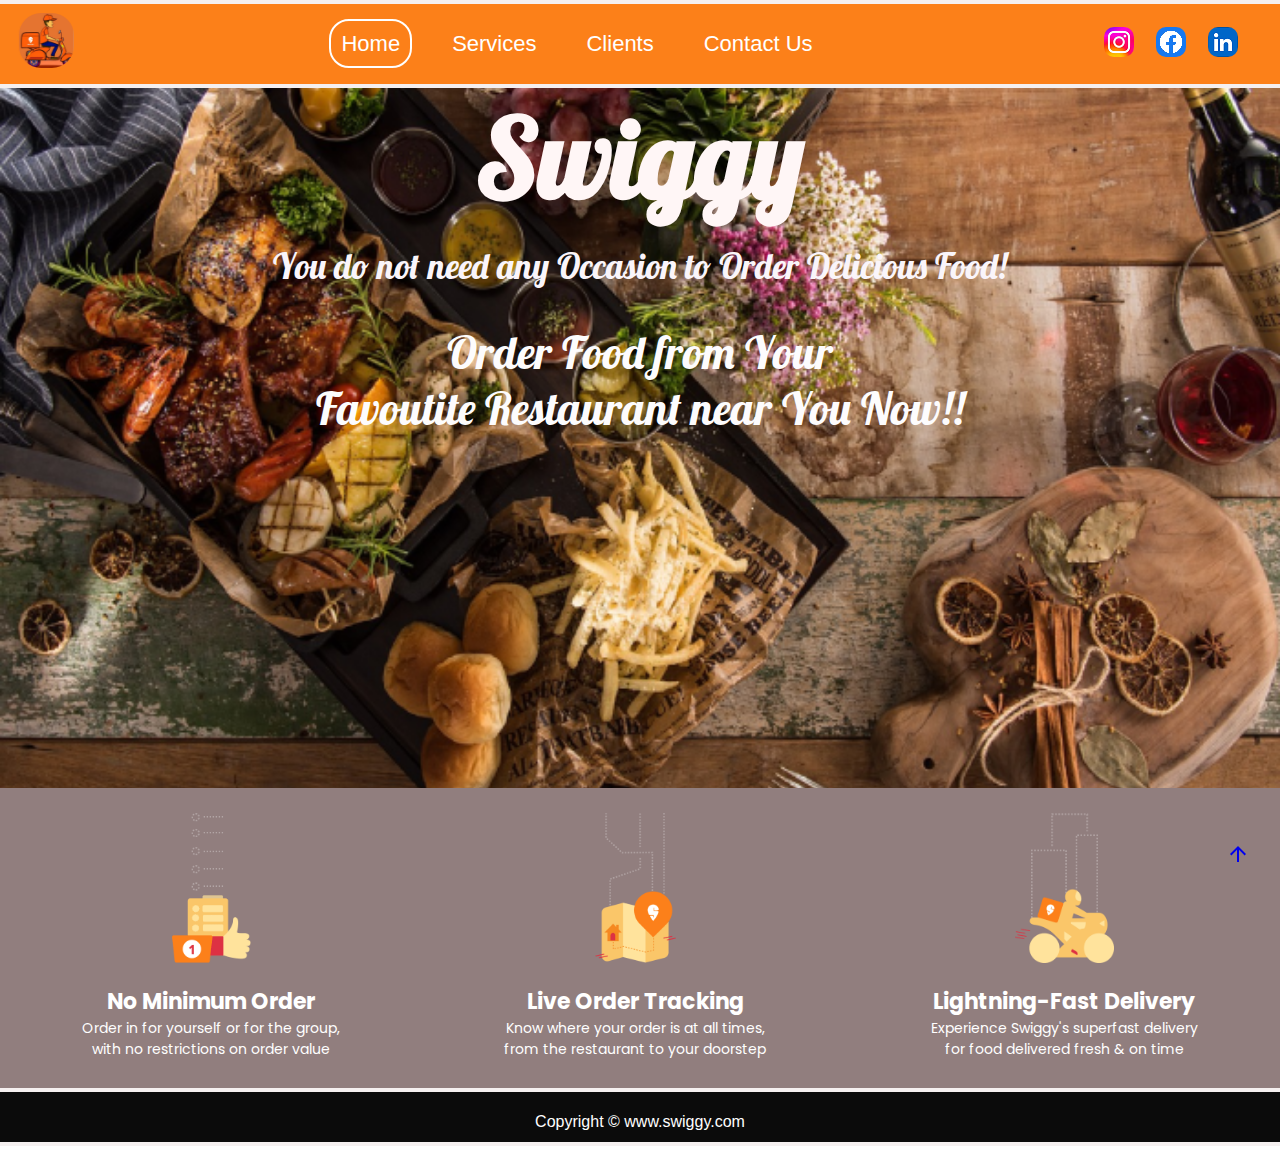
<file: index.html>
<!DOCTYPE html>
<html lang="en">

<head>
    <link rel="stylesheet" href="style.css">
    <link rel="preconnect" href="https://fonts.googleapis.com">
<link rel="preconnect" href="https://fonts.gstatic.com" crossorigin>
<link href="https://fonts.googleapis.com/css2?family=Abril+Fatface&family=Lobster&display=swap" rel="stylesheet">
<link href="https://fonts.googleapis.com/css2?family=Poppins:wght@600&display=swap" rel="stylesheet">
<link href="https://fonts.googleapis.com/css2?family=Poppins:wght@400;600&display=swap" rel="stylesheet">
    <meta charset="UTF-8">
    <meta http-equiv="X-UA-Compatible" content="IE=edge">
    <meta name="viewport" content="width=device-width, initial-scale=1.0">
    <title>Swiggy Online Food Delivery Services</title>
    <link rel="icon" type="image/x-icon" href="logo1.ico">
    <link rel="stylesheet" href="https://fonts.googleapis.com/css2?family=Material+Symbols+Outlined:opsz,wght,FILL,GRAD@48,400,0,0" />
</head>

<body>
    <div id="top">
        <a href="#homecontent"><span class="material-symbols-outlined">
            arrow_upward
            </span></a>
    </div>

    <hr class="hr1">
    <!-- Navigation Bar Starts Here -->
    <div id="navbar">

        <!-- Logo  -->
        <div id="logo">
           <marquee behavior="" direction="right" scrollamount="5">
            <img src="logo1.ico" alt="Swiggy" title="Swiggy Online Food Services" id="logoimg">
           </marquee>
                 
        </div>


        <!-- Navigation Links  -->
        <div id="navlinks">
            <ul id="links">
                <li class="linkitem"><a href="index.html" class="linka currentpage">Home</a></li>
                <li class="linkitem"><a href="services.html" class="linka">Services</a></li>
                <li class="linkitem"><a href="clients.html" class="linka">Clients</a></li>
                <li class="linkitem"><a href="contactus.html" class="linka">Contact Us</a></li>
            </ul>

        </div>

        <div id="socialmedia">

            <a href="https://www.instagram.com/kejri_shruti/" target="_blank"><img src="instagram.png" alt="instagram"
                    title="My Intagram Page"></a>
            &nbsp;&nbsp;&nbsp;
            <a href="https://www.facebook.com/shruti.kejriwal.delhi" target="_blank"><img src="facebook.png" alt="facebook"
                    title="My Facebook Page"></a>
            &nbsp;&nbsp;&nbsp;
            <a href="https://www.linkedin.com/in/shruti-kejriwal-3962231b6/" target="_blank"><img src="linkedin.png"
                    alt="Linkedin" title="My LinkedIn Page"></a>
        </div>

    </div>

    <!-- Navigation Bar Ends Here -->
    <hr class="hr1">
    <!-- Content of the Home Starts Here  -->

    <div id="homecontent">
        <h1 class="maintitle">Swiggy</h1>
    <br>
        <p class="subtitle1">
            You do not need any Occasion to Order Delicious Food!
        </p>
        <br><br>
        <p class="subtitle2">
            Order Food from Your 
            <br>
            Favoutite Restaurant near You Now!!
        </p>
    </div>

    <!-- Content of the Home Ends Here  -->

<!-- Content of 3 Facilities Starts Here  -->
<div id="facilities">
    <div class="facilityclass" id="facility1">
        <img src="facility1.png" alt="No Minimum Order" title="No Minimum Order"> <br><br>
        <p class="facilitypara1">No Minimum Order</p>
        <p class="facilitypara2">Order in for yourself or for the group, <br>
            with no restrictions on order value</p>
    </div>
    <div class="facilityclass" id="facility2">
        <img src="facility2.png" alt="Live Order Tracking" title="Live Order Tracking"> <br><br>
        <p class="facilitypara1">Live Order Tracking</p>
        <p class="facilitypara2">Know where your order is at all times, <br>
            from the restaurant to your doorstep</p>
    </div>
    <div class="facilityclass" id="facility3">
        <img src="facility3.png" alt="Lightning-Fast Delivery" title="Lightning-Fast Delivery"> <br><br>
        <p class="facilitypara1">Lightning-Fast Delivery</p>
        <p class="facilitypara2">Experience Swiggy's superfast delivery <br>
             for food delivered fresh & on time</p>
    </div>
</div>

<!-- Content of 3 Facilities Ends Here  -->

    <hr class="hr1">
    <!-- Footer Strarts Here -->

    <div id="footer">
        Copyright &copy; www.swiggy.com <Mobile:9800425698>
    </div>
    <!-- Footer Ends Here -->

    <hr class="hr1">
</body>

</html>
</file>
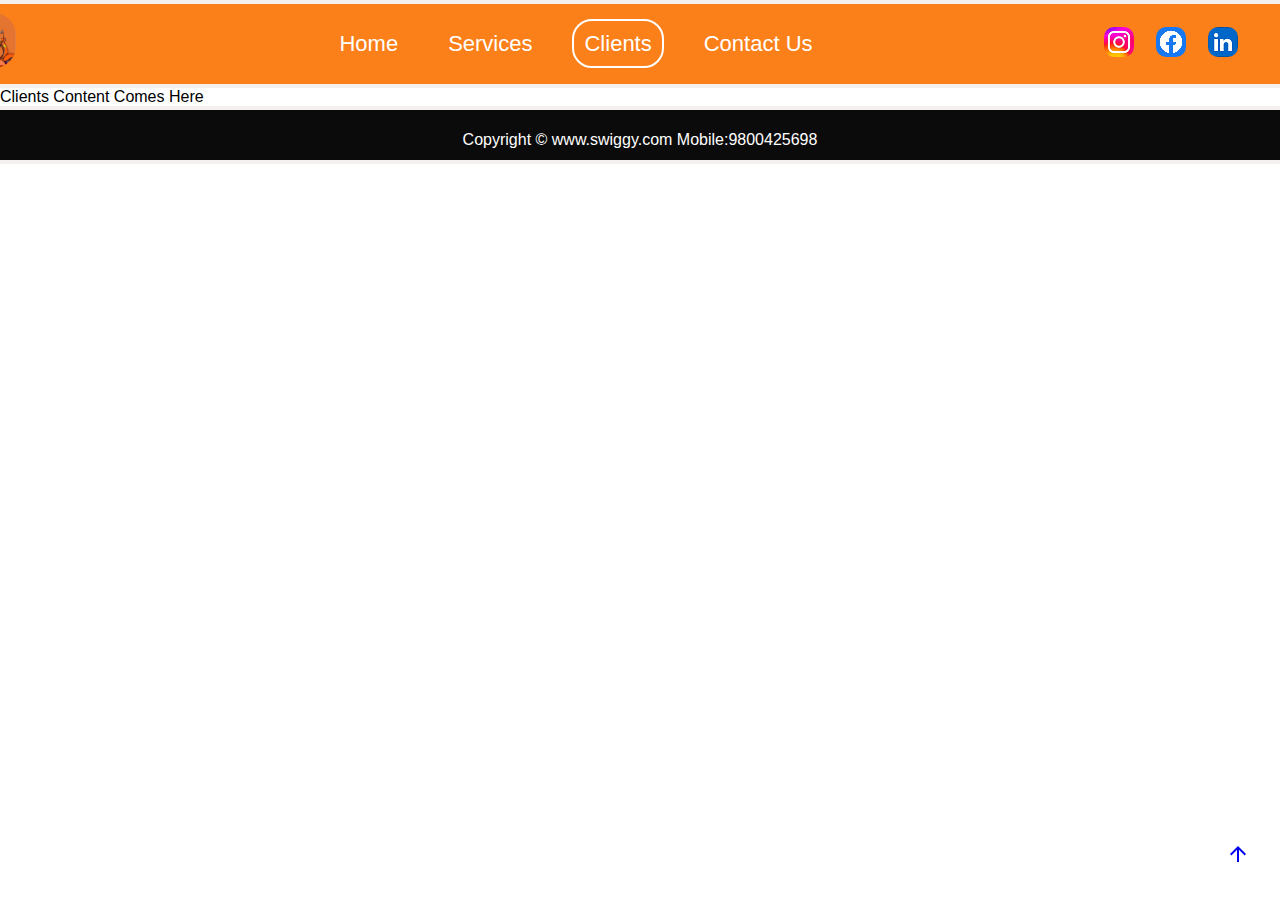
<file: clients.html>
<!DOCTYPE html>
<html lang="en">

<head>
    <link rel="stylesheet" href="style.css">
    <link rel="preconnect" href="https://fonts.googleapis.com">
<link rel="preconnect" href="https://fonts.gstatic.com" crossorigin>
<link href="https://fonts.googleapis.com/css2?family=Abril+Fatface&family=Lobster&display=swap" rel="stylesheet">
<link href="https://fonts.googleapis.com/css2?family=Poppins:wght@600&display=swap" rel="stylesheet">
<link href="https://fonts.googleapis.com/css2?family=Poppins:wght@400;600&display=swap" rel="stylesheet">
    <meta charset="UTF-8">
    <meta http-equiv="X-UA-Compatible" content="IE=edge">
    <meta name="viewport" content="width=device-width, initial-scale=1.0">
    <title>Swiggy Online Food Delivery Services</title>
    <link rel="icon" type="image/x-icon" href="favicon.png">
    <link rel="stylesheet" href="https://fonts.googleapis.com/css2?family=Material+Symbols+Outlined:opsz,wght,FILL,GRAD@48,400,0,0" />
</head>

<body>
    <div id="top">
        <a href="#homecontent"><span class="material-symbols-outlined">
            arrow_upward
            </span></a>
    </div>

    <hr class="hr1">
    <!-- Navigation Bar Starts Here -->
    <div id="navbar">

        <!-- Logo  -->
        <div id="logo">
           <marquee behavior="" direction="right" scrollamount="5">
            <img src="logo1.ico" alt="Swiggy" title="Swiggy Online Food Services" id="logoimg">
           </marquee>
                 
        </div>



        <!-- Navigation Links  -->
        <div id="navlinks">
            <ul id="links">
                <li class="linkitem"><a href="index.html" class="linka">Home</a></li>
                <li class="linkitem"><a href="services.html" class="linka">Services</a></li>
                <li class="linkitem"><a href="clients.html" class="linka currentpage">Clients</a></li>
                <li class="linkitem"><a href="contactus.html" class="linka">Contact Us</a></li>
            </ul>

        </div>

        <div id="socialmedia">

            <a href="https://www.instagram.com/kejri_shruti/" target="_blank"><img src="instagram.png" alt="instagram"
                    title="My Intagram Page"></a>
            &nbsp;&nbsp;&nbsp;
            <a href="https://www.facebook.com/shruti.kejriwal.delhi" target="_blank"><img src="facebook.png" alt="facebook"
                    title="My Facebook Page"></a>
            &nbsp;&nbsp;&nbsp;
            <a href="https://www.linkedin.com/in/shruti-kejriwal-3962231b6/" target="_blank"><img src="linkedin.png"
                    alt="Linkedin" title="My LinkedIn Page"></a>
        </div>

    </div>

    <!-- Navigation Bar Ends Here -->
    <hr class="hr1">
    <!-- Content of the Page Starts Here  -->

    <div id="clientscontent">
        Clients Content Comes Here
    </div>

    <!-- Content of the Page Ends Here  -->
    <hr class="hr1">
    <!-- Footer Strarts Here -->

    <div id="footer">
        Copyright &copy; www.swiggy.com Mobile:9800425698
    </div>
    <!-- Footer Ends Here -->

    <hr class="hr1">
</body>

</html>
</file>
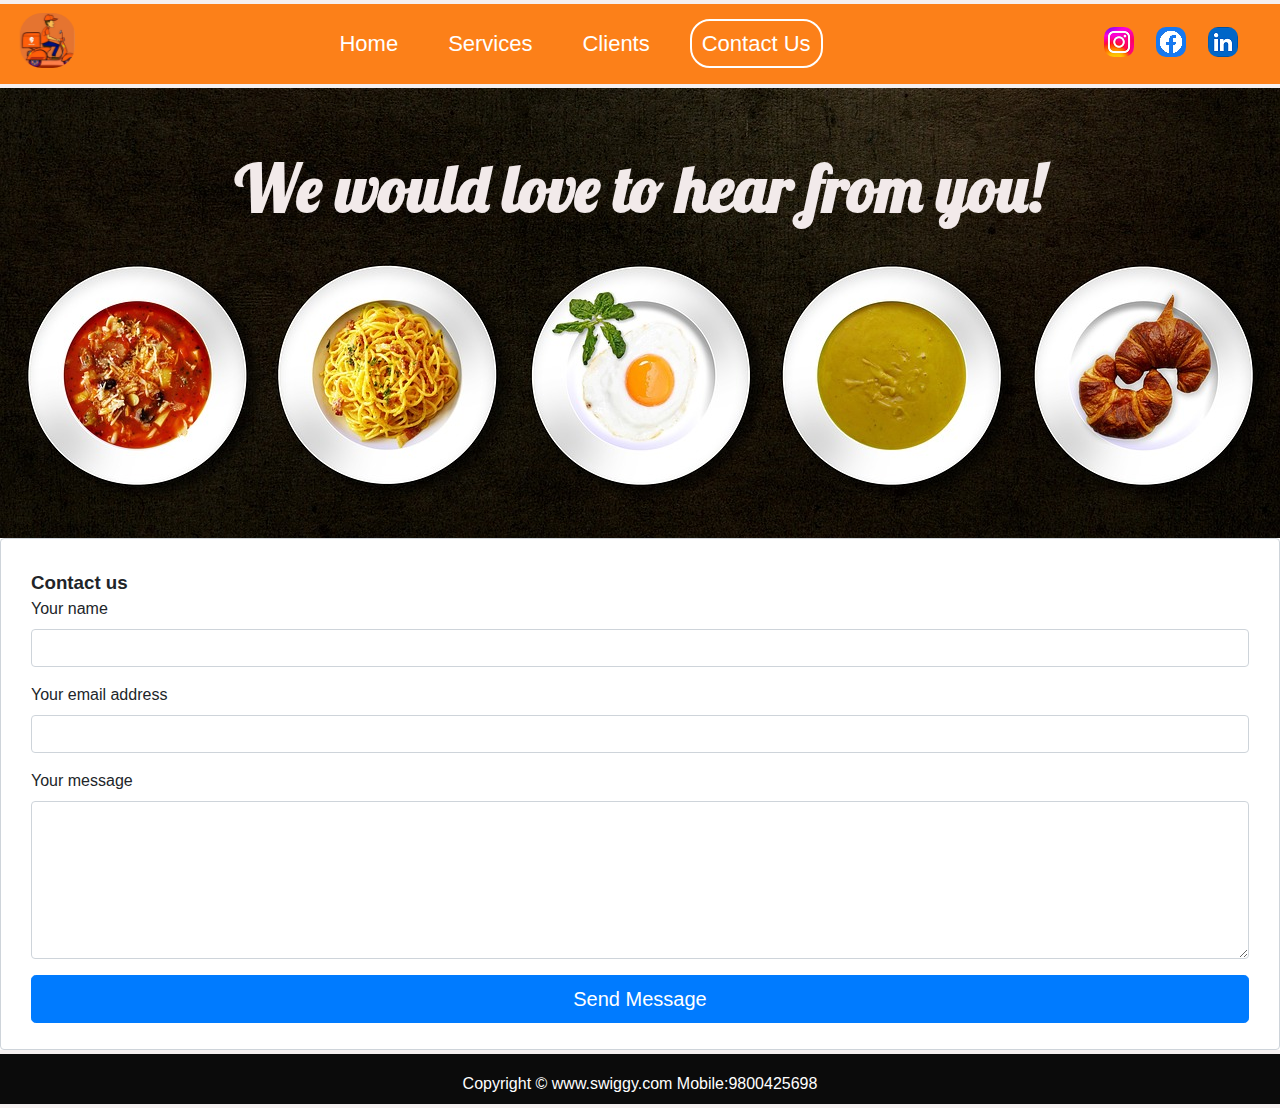
<file: contactus.html>
<!DOCTYPE html>
<html lang="en">

<head>
    <link href="contact-form.css" rel="stylesheet">
    <link rel="stylesheet" href="style.css">
    <link rel="preconnect" href="https://fonts.googleapis.com">
<link rel="preconnect" href="https://fonts.gstatic.com" crossorigin>
<link href="https://fonts.googleapis.com/css2?family=Abril+Fatface&family=Lobster&display=swap" rel="stylesheet">
<link href="https://fonts.googleapis.com/css2?family=Poppins:wght@600&display=swap" rel="stylesheet">
<link href="https://fonts.googleapis.com/css2?family=Poppins:wght@400;600&display=swap" rel="stylesheet">
    <meta charset="UTF-8">
    <meta http-equiv="X-UA-Compatible" content="IE=edge">
    <meta name="viewport" content="width=device-width, initial-scale=1.0">
    <title>Swiggy Online Food Delivery Services</title>
    <link rel="icon" type="image/x-icon" href="favicon.png">
    <link rel="stylesheet" href="https://fonts.googleapis.com/css2?family=Material+Symbols+Outlined:opsz,wght,FILL,GRAD@48,400,0,0" />
</head>

<body>
    <div id="top">
        <a href="#homecontent"><span class="material-symbols-outlined">
            arrow_upward
            </span></a>
    </div>

    <hr class="hr1">
    <!-- Navigation Bar Starts Here -->
    <div id="navbar">

        <!-- Logo  -->
        <div id="logo">
           <marquee behavior="" direction="right" scrollamount="5">
            <img src="logo1.ico" alt="Zomato" title="zomato Online Food Services" id="logoimg">
           </marquee>
                 
        </div>


        <!-- Navigation Links  -->
        <div id="navlinks">
            <ul id="links">
                <li class="linkitem"><a href="index.html" class="linka">Home</a></li>
                <li class="linkitem"><a href="services.html" class="linka">Services</a></li>
                <li class="linkitem"><a href="clients.html" class="linka">Clients</a></li>
                <li class="linkitem"><a href="contactus.html" class="linka currentpage">Contact Us</a></li>
            </ul>

        </div>

        <div id="socialmedia">

            <a href="https://www.instagram.com/kejri_shruti/" target="_blank"><img src="instagram.png" alt="instagram"
                    title="My Intagram Page"></a>
            &nbsp;&nbsp;&nbsp;
            <a href="https://www.facebook.com/shruti.kejriwal.delhi" target="_blank"><img src="facebook.png" alt="facebook"
                    title="My Facebook Page"></a>
            &nbsp;&nbsp;&nbsp;
            <a href="https://www.linkedin.com/in/shruti-kejriwal-3962231b6/" target="_blank"><img src="linkedin.png"
                    alt="Linkedin" title="My LinkedIn Page"></a>
        </div>
            
    </div>

    <!-- Navigation Bar Ends Here -->
    <hr class="hr1">
    <!-- Content of the Page Starts Here  -->

    <div id="contactuscontent">
       <h1 id="contactfood">We would love to hear from you!</h1>
        
    </div>

    <div id="contactform">
        <div class="fcf-body">

            <div id="fcf-form">
            <h3 class="fcf-h3">Contact us</h3>
        
            <form id="fcf-form-id" class="fcf-form-class" method="post" action="contact-form-process.php">
                
                <div class="fcf-form-group">
                    <label for="Name" class="fcf-label">Your name</label>
                    <div class="fcf-input-group">
                        <input type="text" id="Name" name="Name" class="fcf-form-control" required>
                    </div>
                </div>
        
                <div class="fcf-form-group">
                    <label for="Email" class="fcf-label">Your email address</label>
                    <div class="fcf-input-group">
                        <input type="email" id="Email" name="Email" class="fcf-form-control" required>
                    </div>
                </div>
        
                <div class="fcf-form-group">
                    <label for="Message" class="fcf-label">Your message</label>
                    <div class="fcf-input-group">
                        <textarea id="Message" name="Message" class="fcf-form-control" rows="6" maxlength="3000" required></textarea>
                    </div>
                </div>
        
                <div class="fcf-form-group">
                    <button type="submit" id="fcf-button" class="fcf-btn fcf-btn-primary fcf-btn-lg fcf-btn-block">Send Message</button>
                </div>
        
                
        
            </form>
            </div>
        
        </div>
        <form action="thankyou.html" method="get">

        </form>
    </div>


    <!-- Content of the Page Ends Here  -->
    <hr class="hr1">
    <!-- Footer Strarts Here -->

    <div id="footer">
        Copyright &copy; www.swiggy.com Mobile:9800425698
    </div>
    <!-- Footer Ends Here -->

    <hr class="hr1">
</body>

</html>
</file>
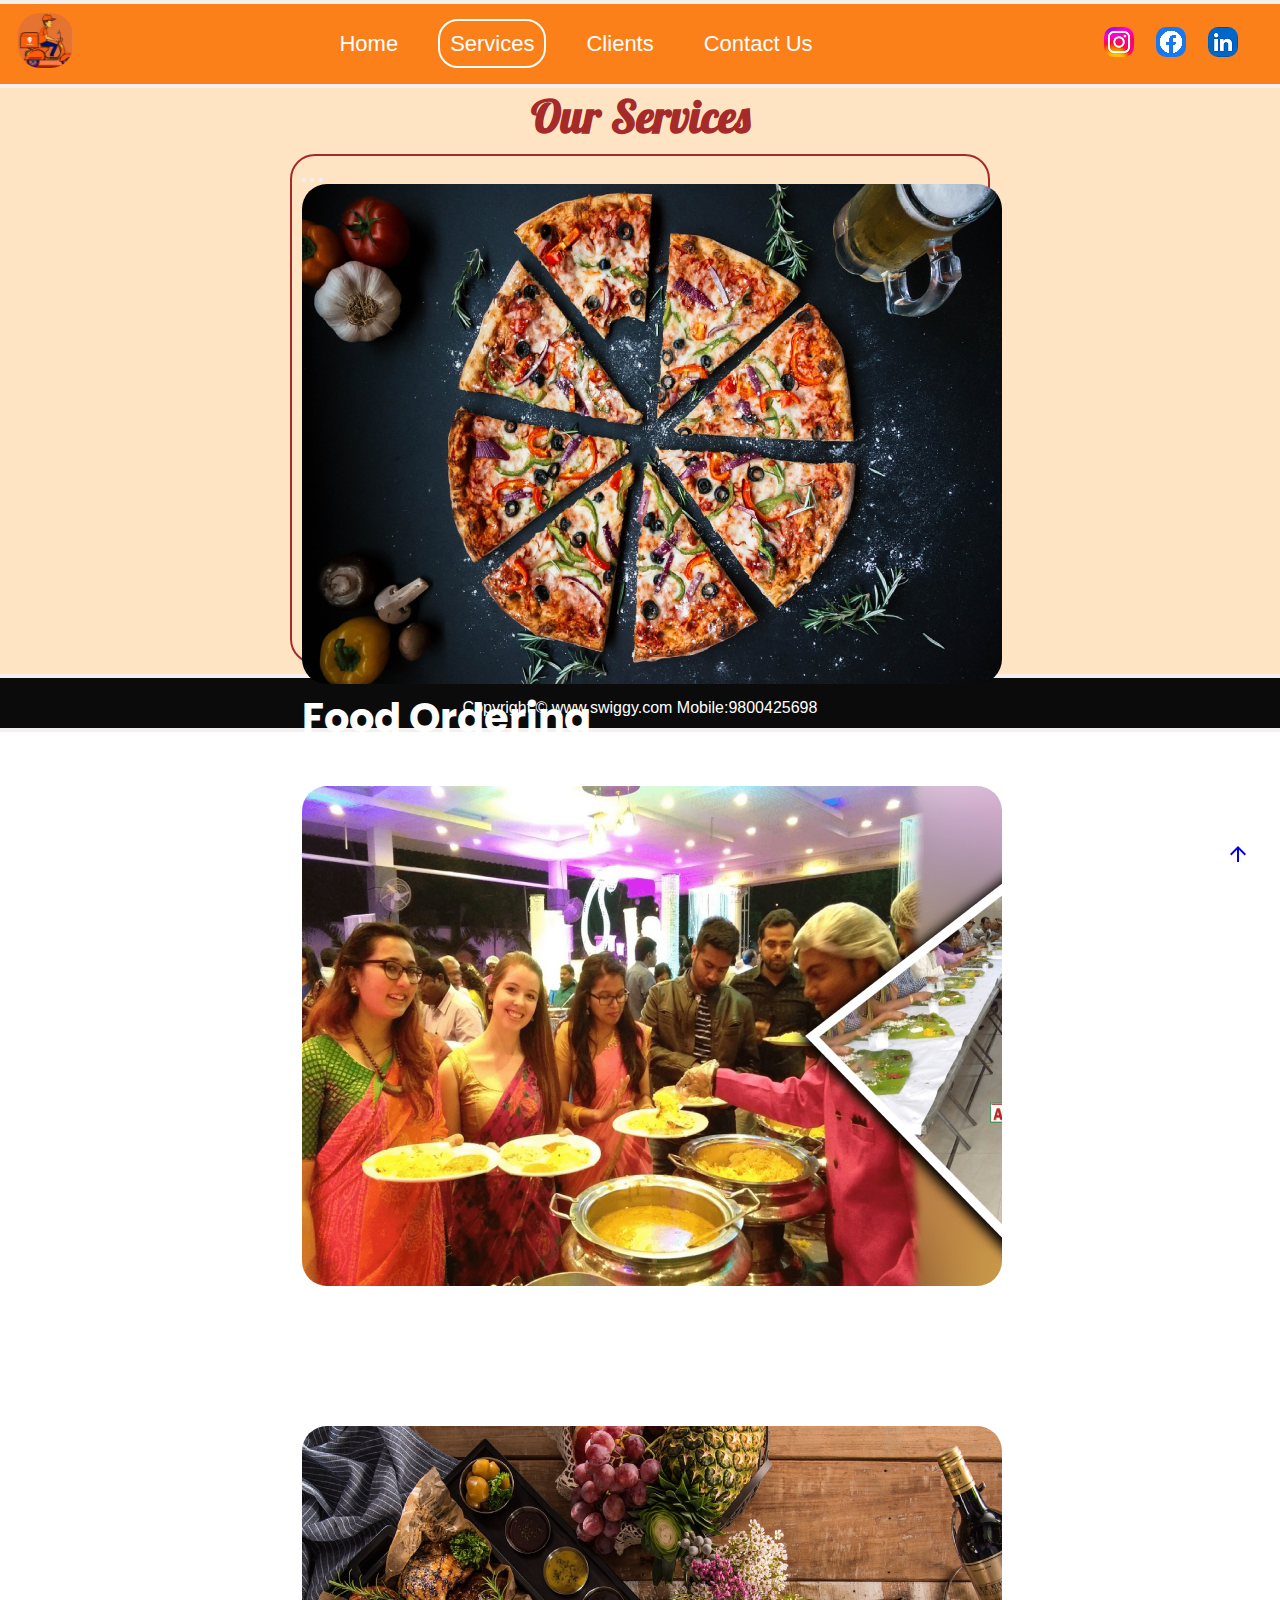
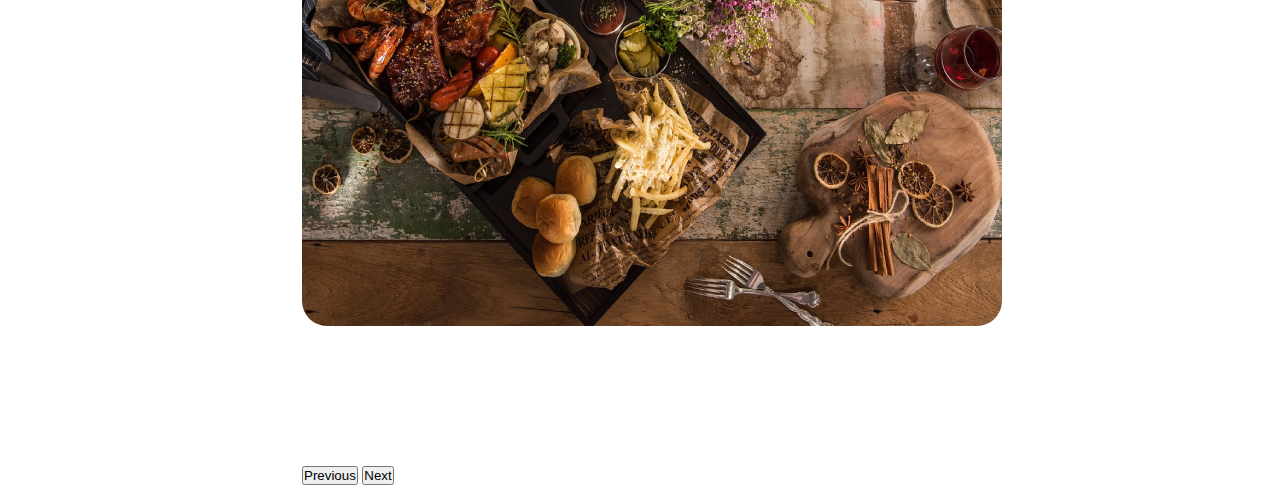
<file: services.html>
<!DOCTYPE html>
<html lang="en">

<head>
    <link href="https://cdn.jsdelivr.net/npm/bootstrap@5.3.0/dist/css/bootstrap.min.css" rel="stylesheet"
        integrity="sha384-9ndCyUaIbzAi2FUVXJi0CjmCapSmO7SnpJef0486qhLnuZ2cdeRhO02iuK6FUUVM" crossorigin="anonymous">

    <script src="https://cdn.jsdelivr.net/npm/bootstrap@5.3.0/dist/js/bootstrap.bundle.min.js"
        integrity="sha384-geWF76RCwLtnZ8qwWowPQNguL3RmwHVBC9FhGdlKrxdiJJigb/j/68SIy3Te4Bkz"
        crossorigin="anonymous"></script>

    <link rel="stylesheet" href="style.css">
    <link rel="preconnect" href="https://fonts.googleapis.com">
    <link rel="preconnect" href="https://fonts.gstatic.com" crossorigin>
    <link href="https://fonts.googleapis.com/css2?family=Abril+Fatface&family=Lobster&display=swap" rel="stylesheet">
    <link href="https://fonts.googleapis.com/css2?family=Poppins:wght@600&display=swap" rel="stylesheet">
    <link href="https://fonts.googleapis.com/css2?family=Poppins:wght@400;600&display=swap" rel="stylesheet">
    <meta charset="UTF-8">
    <meta http-equiv="X-UA-Compatible" content="IE=edge">
    <meta name="viewport" content="width=device-width, initial-scale=1.0">
    <title>Swiggy Online Food Delivery Services</title>
    <link rel="icon" type="image/x-icon" href="favicon.png">
    <link rel="stylesheet"
        href="https://fonts.googleapis.com/css2?family=Material+Symbols+Outlined:opsz,wght,FILL,GRAD@48,400,0,0" />
</head>

<body>
    <div id="top">
        <a href="#homecontent"><span class="material-symbols-outlined">
                arrow_upward
            </span></a>
    </div>

   <hr class="hr1">
    <!-- Navigation Bar Starts Here -->
    <div id="navbar">

        <!-- Logo  -->
        <div id="logo">
            <marquee behavior="" direction="right" scrollamount="5">
                <img src="logo1.ico" alt="Swiggy" title="Swiggy Online Food Services" id="logoimg">
            </marquee>

        </div>


        <!-- Navigation Links  -->
        <div id="navlinks">
            <ul id="links">
                <li class="linkitem"><a href="index.html" class="linka">Home</a></li>
                <li class="linkitem"><a href="services.html" class="linka currentpage">Services</a></li>
                <li class="linkitem"><a href="clients.html" class="linka">Clients</a></li>
                <li class="linkitem"><a href="contactus.html" class="linka">Contact Us</a></li>
            </ul>

        </div>

        <div id="socialmedia">

            <a href="https://www.instagram.com/kejri_shruti/" target="_blank"><img src="instagram.png" alt="instagram"
                    title="My Intagram Page"></a>
            &nbsp;&nbsp;&nbsp;
            <a href="https://www.facebook.com/shruti.kejriwal.delhi" target="_blank"><img src="facebook.png" alt="facebook"
                    title="My Facebook Page"></a>
            &nbsp;&nbsp;&nbsp;
            <a href="https://www.linkedin.com/in/shruti-kejriwal-3962231b6/" target="_blank"><img src="linkedin.png"
                    alt="Linkedin" title="My LinkedIn Page"></a>
        </div>

    </div>

    <!-- Navigation Bar Ends Here -->
    <hr class="hr1">
    <!-- Content of the Page Starts Here  -->

    <div id="servicescontent">
        <h1 class="servicesh1">
            Our Services
        </h1>

        <div class="servicesbox">

            <div id="carouselExampleCaptions" class="carousel slide">
                <div class="carousel-indicators">
                    <button type="button" data-bs-target="#carouselExampleCaptions" data-bs-slide-to="0" class="active"
                        aria-current="true" aria-label="Slide 1"></button>
                    <button type="button" data-bs-target="#carouselExampleCaptions" data-bs-slide-to="1"
                        aria-label="Slide 2"></button>
                    <button type="button" data-bs-target="#carouselExampleCaptions" data-bs-slide-to="2"
                        aria-label="Slide 3"></button>
                </div>
                <div class="carousel-inner">
                    <div class="carousel-item active">
                        <img src="pizza-3007395_1280.png" class="d-block w-100" alt="...">
                        <div class="carousel-caption d-none d-md-block">
                            <h5>Food Ordering</h5>
                            <p>Get Awesome Offers On Your Orders!</p>
                        </div>
                    </div>
                    <div class="carousel-item">
                        <img src="foodcatering.png" class="d-block w-100" alt="...">
                        <div class="carousel-caption d-none d-md-block">
                            <h5>Second slide label</h5>
                            <p>Some representative placeholder content for the second slide.</p>
                        </div>
                    </div>
                    <div class="carousel-item">
                        <img src="bulk.png" class="d-block w-100" alt="...">
                        <div class="carousel-caption d-none d-md-block">
                            <h5>Third slide label</h5>
                            <p>Some representative placeholder content for the third slide.</p>
                        </div>
                    </div>
                </div>
                <button class="carousel-control-prev" type="button" data-bs-target="#carouselExampleCaptions"
                    data-bs-slide="prev">
                    <span class="carousel-control-prev-icon" aria-hidden="true"></span>
                    <span class="visually-hidden">Previous</span>
                </button>
                <button class="carousel-control-next" type="button" data-bs-target="#carouselExampleCaptions"
                    data-bs-slide="next">
                    <span class="carousel-control-next-icon" aria-hidden="true"></span>
                    <span class="visually-hidden">Next</span>
                </button>
            </div>
        </div>

    </div>

    <!-- Content of the Page Ends Here  -->
    <hr class="hr1">
    <!-- Footer Strarts Here -->

    <div id="footer">
        Copyright &copy; www.swiggy.com Mobile:9800425698
    </div>
    <!-- Footer Ends Here -->

    <hr class="hr1">
</body>

</html>
</file>
<file: style.css>
/* Common Elements  */
*{
    margin: 0px;
    padding: 0px;
    box-sizing: border-box;
    font-family: 'Gill Sans', 'Gill Sans MT', Calibri, 'Trebuchet MS', sans-serif
}

#top{
    position: fixed;
    right: 30px;
    bottom: 30px;
}

.servicesh1{
    font-family: 'Lobster', cursive;
    color: brown;
    text-align: center;
    font-size: 45px;
}

.hr1{
    border: 2px;
    border-color: rgb(245, 240, 240);
    border-style: solid;
    margin: 0;
    opacity: 1;
}

.maintitle{
    font-family: 'Lobster', cursive;
    color: rgb(255, 246, 246);
    font-size: 110px;
    text-align: center;
}

.subtitle1{
    font-family: 'Lobster', cursive;
    color: rgb(250, 245, 250);
    font-size: 35px;
    text-align: center;
}

.subtitle2{
    font-family: 'Lobster', cursive;
    color: rgb(253, 252, 253);
    font-size: 45px;
    text-align: center;
}



/* Navigation Bar CSS Starts  */

#navbar{
    display: flex;
    background-color: rgb(252, 128, 25);
    height: 80px;
    align-items: center;
    font-family: 'Abril Fatface', cursive;
    position: sticky;
    top: 0px;
}

/* Logo  */

#logo{
    width: 10%;   
}

#logoimg{
    height: 55px;
    margin: 12px 40px;
    border-radius: 22px;
}

/* Navigation Links  */

#navlinks{
    width: 70%;
 
  
    
}

#links{
    display: flex;
    list-style: none;
    justify-content: center;
}

.linkitem{

}

.linka{
    padding: 10px;
    margin: 15px;
    border-radius: 20px;
    text-decoration: none;
    color: white;
    font-size: 22px;

}

.linka:hover{
    background-color: azure;
    color: rgb(136, 6, 6);
    transition: 1s;
}

.currentpage{
    border: 2px solid white;
    border-radius: 20px;
    
}

/* Social Media Links  */

#socialmedia{
    margin-left: 80px;
  
}

#socialmedia img{
    border-radius: 10px;
}


#socialmedia img:hover{
    transform: scale(1.2);
    box-shadow: 0px 0px 25px 0px rgb(214, 239, 247);
    transition: 1s;
}

/* Navigation Bar CSS Ends  */

/* Home Content CSS Starts Here  */

#homecontent{
    height: 700px;
    background-image: url(bulk.png);
    background-size: cover;
    background-position: center;
    background-repeat: no-repeat;
    
}



/* Home Content CSS Ends Here  */

/* Facilities CSS Starts  */

#facilities{
    display: flex;
    justify-content:space-around;
    height: 300px;
    /* align-items: center; */
    background-color: rgb(145, 126, 126);
}

.facilityclass{
  text-align: center;
  margin-top: 25px;
}

#facilities img{
    height: 150px; 
}

.facilitypara1{
    font-family: 'Poppins', sans-serif;
    color: white;
    font-size: 22px;
    font-weight:bolder;
  
}

.facilitypara2{
    font-family: 'Poppins', sans-serif;
    color: white;
    font-size: 14px;
  
}

/* Facilities CSS Ends  */

/* Footer CSS  */

#footer{
    display: flex;
    background-color: rgb(11, 11, 11);
    height: 50px;
    justify-content: center;
    /* align-items: center; */
    line-height: 60px;
    font-family:'Trebuchet MS', 'Lucida Sans Unicode', 'Lucida Grande', 'Lucida Sans', Arial, sans-serif;
    color: white;
 }

 /* Services CSS Starts Here  */

    #servicescontent{
        background-color: bisque;
        display: flex;
        flex-direction: column;
        align-items: center;
        

    }

    .servicesbox{
        width: 700px;
        height: 510px;
        border: 2px solid brown;
        border-radius: 25px;
        margin: 10px;
        padding: 10px;
    }


    .servicesbox img{
        border-radius: 25px;
    }


    .servicesbox h5{
        font-family: 'Poppins', sans-serif;
        color: white;
        font-size: 40px;
        font-weight:bolder;
    }    

    .servicesbox p{
        font-family: 'Poppins', sans-serif;
        color: white;
        font-size: 25px;
      
    }  

 /* Services CSS Ends Here  */

/* Contact Us CSS Starts Here  */

#contactuscontent{
    height: 450px;
    background-image: url(contactfood.jpg);
    background-position: bottom;
    
}


#contactuscontent h1{
    font-family: 'Lobster', cursive;
    color: rgb(242, 234, 234);
    text-align: center;
    font-size: 65px;
    line-height: 200px;
}



/* Contact Us CSS Ends Here  */
</file>
<file: contact-form.css>
#fcf-form {
    display:block;
}

.fcf-body {
    margin: 0;
    font-family: -apple-system, Arial, sans-serif;
    font-size: 1rem;
    font-weight: 400;
    line-height: 1.5;
    color: #212529;
    text-align: left;
    background-color: #fff;
    padding: 30px;
    padding-bottom: 10px;
    border: 1px solid #ced4da;
    border-radius: 0.25rem;
    max-width: 100%;
}

.fcf-form-group {
    margin-bottom: 1rem;
}

.fcf-input-group {
    position: relative;
    display: -ms-flexbox;
    display: flex;
    -ms-flex-wrap: wrap;
    flex-wrap: wrap;
    -ms-flex-align: stretch;
    align-items: stretch;
    width: 100%;
}

.fcf-form-control {
    display: block;
    width: 100%;
    height: calc(1.5em + 0.75rem + 2px);
    padding: 0.375rem 0.75rem;
    font-size: 1rem;
    font-weight: 400;
    line-height: 1.5;
    color: #495057;
    background-color: #fff;
    background-clip: padding-box;
    border: 1px solid #ced4da;
    outline: none;
    border-radius: 0.25rem;
    transition: border-color 0.15s ease-in-out, box-shadow 0.15s ease-in-out;
}

.fcf-form-control:focus {
    border: 1px solid #313131;
}

select.fcf-form-control[size], select.fcf-form-control[multiple] {
    height: auto;
}

textarea.fcf-form-control {
    font-family: -apple-system, Arial, sans-serif;
    height: auto;
}

label.fcf-label {
    display: inline-block;
    margin-bottom: 0.5rem;
}

.fcf-credit {
    padding-top: 10px;
    font-size: 0.9rem;
    color: #545b62;
}

.fcf-credit a {
    color: #545b62;
    text-decoration: underline;
}

.fcf-credit a:hover {
    color: #0056b3;
    text-decoration: underline;
}

.fcf-btn {
    display: inline-block;
    font-weight: 400;
    color: #212529;
    text-align: center;
    vertical-align: middle;
    cursor: pointer;
    -webkit-user-select: none;
    -moz-user-select: none;
    -ms-user-select: none;
    user-select: none;
    background-color: transparent;
    border: 1px solid transparent;
    padding: 0.375rem 0.75rem;
    font-size: 1rem;
    line-height: 1.5;
    border-radius: 0.25rem;
    transition: color 0.15s ease-in-out, background-color 0.15s ease-in-out, border-color 0.15s ease-in-out, box-shadow 0.15s ease-in-out;
}

@media (prefers-reduced-motion: reduce) {
    .fcf-btn {
        transition: none;
    }
}

.fcf-btn:hover {
    color: #212529;
    text-decoration: none;
}

.fcf-btn:focus, .fcf-btn.focus {
    outline: 0;
    box-shadow: 0 0 0 0.2rem rgba(0, 123, 255, 0.25);
}

.fcf-btn-primary {
    color: #fff;
    background-color: #007bff;
    border-color: #007bff;
}

.fcf-btn-primary:hover {
    color: #fff;
    background-color: #0069d9;
    border-color: #0062cc;
}

.fcf-btn-primary:focus, .fcf-btn-primary.focus {
    color: #fff;
    background-color: #0069d9;
    border-color: #0062cc;
    box-shadow: 0 0 0 0.2rem rgba(38, 143, 255, 0.5);
}

.fcf-btn-lg, .fcf-btn-group-lg>.fcf-btn {
    padding: 0.5rem 1rem;
    font-size: 1.25rem;
    line-height: 1.5;
    border-radius: 0.3rem;
}

.fcf-btn-block {
    display: block;
    width: 100%;
}

.fcf-btn-block+.fcf-btn-block {
    margin-top: 0.5rem;
}

input[type="submit"].fcf-btn-block, input[type="reset"].fcf-btn-block, input[type="button"].fcf-btn-block {
    width: 100%;
}
</file>
